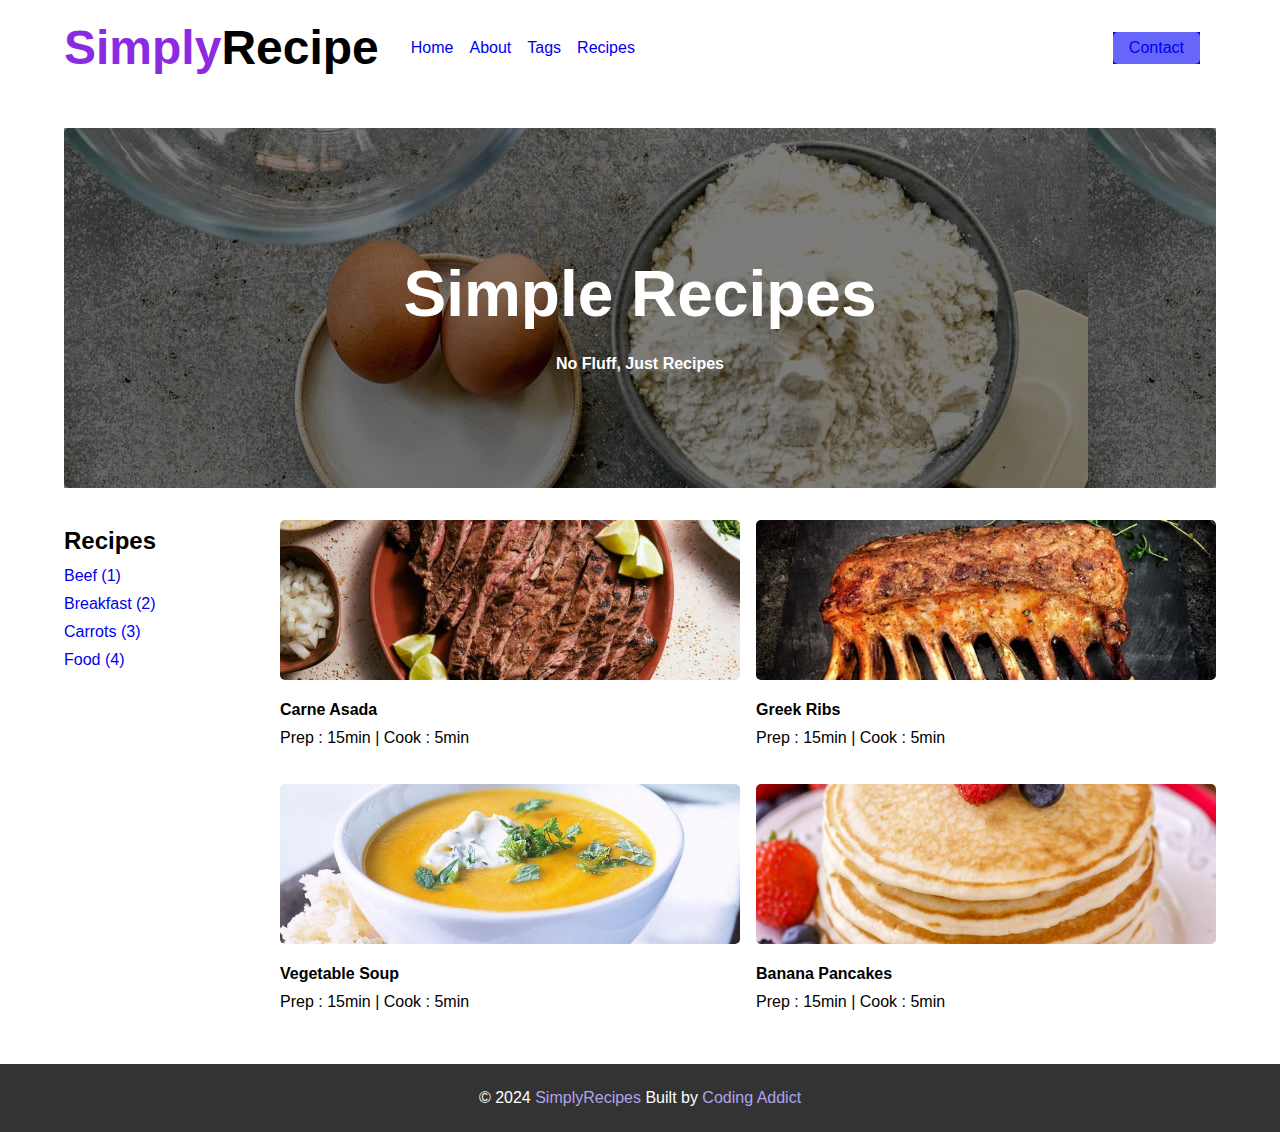
<file: index.html>
<!DOCTYPE html>
<html lang="en">
  <head>
    <meta charset="UTF-8" />
    <meta name="viewport" content="width=device-width, initial-scale=1.0" />
    <title>Simply Recipes</title>
    <link rel="stylesheet" href="https://cdnjs.cloudflare.com/ajax/libs/font-awesome/5.14.0/css/all.min.css"/>
    <link rel="stylesheet" href="22.css" />
  </head>
  <body>
 
    <nav class="navbar">
      <div class="nav-center">
        <div class="nav-header">
          <header>
            <h1><span style="color: blueviolet;">Simply</span>Recipe</h1>
         </header>
          <button type="button" class="btn nav-btn">
            <i class="fas fa-align-justify"></i>
          </button>
        </div>
     
        <div class="nav-links">
          <a href="#" class="nav-link"></i>Home</a>
          <a href="#" class="nav-link"></i>About</a>
          <a href="#" class="nav-link"></i>Tags</a>
          <a href="#" class="nav-link"></i>Recipes</a>

         <div class="nav-link contact-link">
            <a href="#" class="btn">Contact</a>
           </div>
        </div>
      </div>
    </nav>
  
    <main class="AA">
    
      <header class="AA1">
        <div class="BB">
          <div class="CC">
            <h1>Simple Recipes</h1>
            <h4>No Fluff, Just Recipes</h4>
          </div>
        </div>
      </header>
 
      <section class="EE">
   
        <div class="FF">
          <h2>Recipes</h2>
            <a href="#">Beef (1)</a>
            <a href="#">Breakfast (2)</a>
            <a href="#">Carrots (3)</a>
            <a href="#">Food (4)</a>
          </div>
        </div>
      
        <div class="recipes-list">
          <div>
            <img src="carne.jpg" alt="food" class="img recipe-img"/>
            <h4>Carne Asada</h4>
            <p>Prep : 15min | Cook : 5min</p>
          </div>
        
          <div>
              <img src="greek.jpg" alt="food" class="img recipe-img"/>
            <h4>Greek Ribs</h4>
            <p>Prep : 15min | Cook : 5min</p>
          </div>
          
          <div> 
            <img src="soup1.jpg" alt="food" class="img recipe-img"/>
            <h4>Vegetable Soup</h4>
            <p>Prep : 15min | Cook : 5min</p>
          </div>
         
          <div>
            <img src="pancake.jpg" alt="food" class="img recipe-img"/>
            <h4>Banana Pancakes</h4>
            <p>Prep : 15min | Cook : 5min</p>
          </div>

        </div>
      </section>
    </main>
    <footer>
      &copy; 2024 <span style="color: rgb(174, 164, 236);">SimplyRecipes</span> Built by <span style="color: rgb(174, 164, 236);">Coding Addict</span>
  </footer>
  
  </body>
</html>
</file>
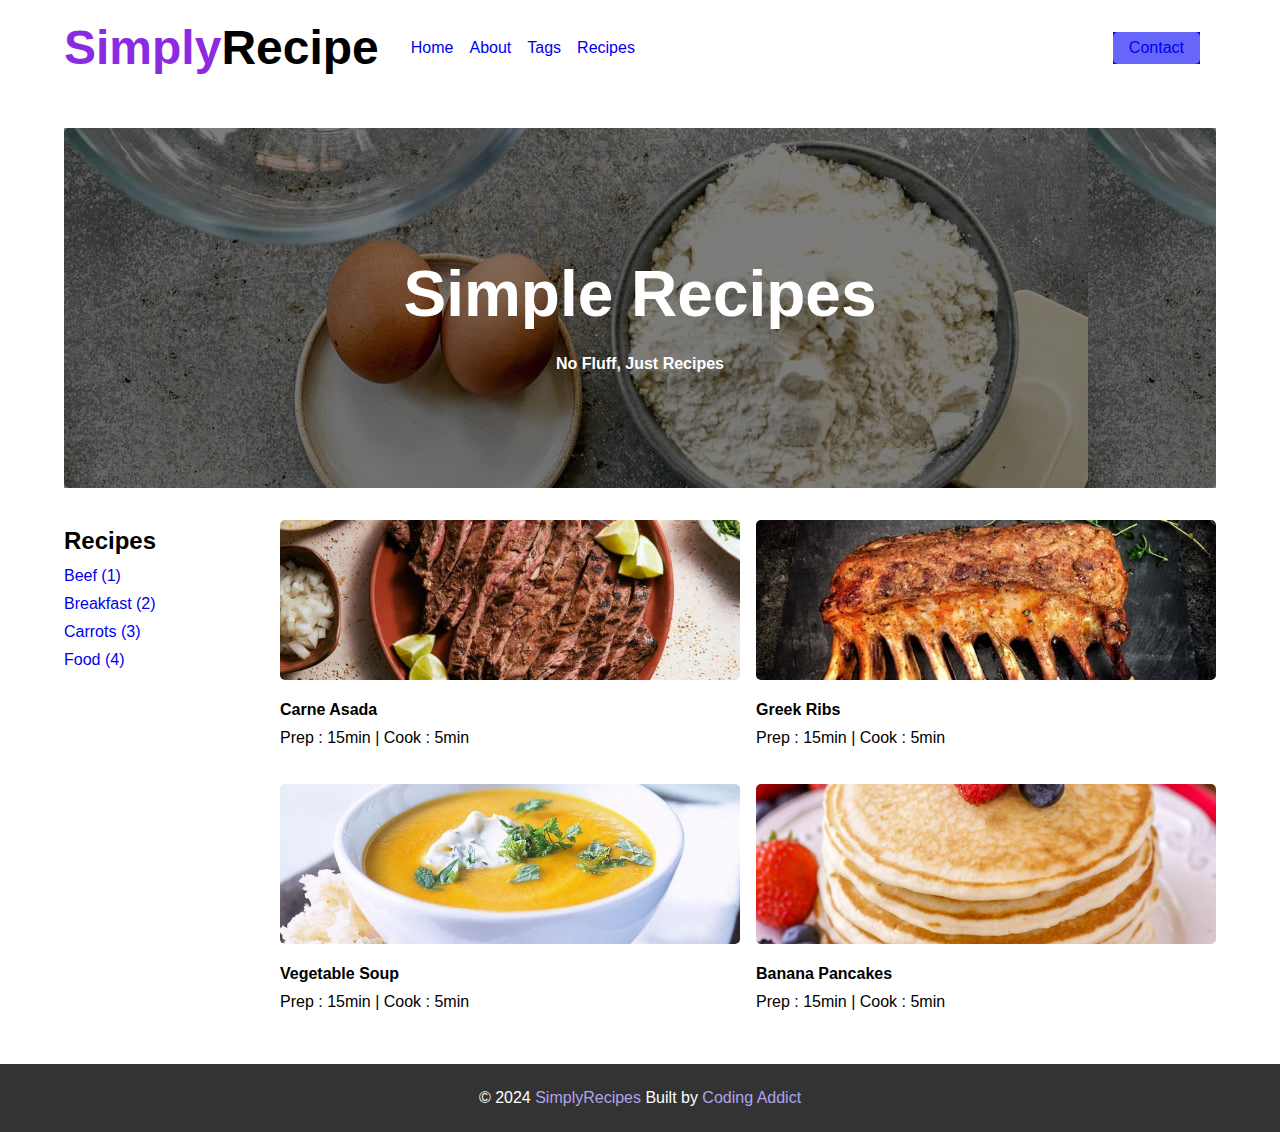
<file: 22.html>
<!DOCTYPE html>
<html lang="en">
  <head>
    <meta charset="UTF-8" />
    <meta name="viewport" content="width=device-width, initial-scale=1.0" />
    <title>Simply Recipes</title>
    <link rel="stylesheet" href="https://cdnjs.cloudflare.com/ajax/libs/font-awesome/5.14.0/css/all.min.css"/>
    <link rel="stylesheet" href="22.css" />
  </head>
  <body>
 
    <nav class="navbar">
      <div class="nav-center">
        <div class="nav-header">
          <header>
            <h1><span style="color: blueviolet;">Simply</span>Recipe</h1>
         </header>
          <button type="button" class="btn nav-btn">
            <i class="fas fa-align-justify"></i>
          </button>
        </div>
     
        <div class="nav-links">
          <a href="#" class="nav-link"></i>Home</a>
          <a href="#" class="nav-link"></i>About</a>
          <a href="#" class="nav-link"></i>Tags</a>
          <a href="#" class="nav-link"></i>Recipes</a>

         <div class="nav-link contact-link">
            <a href="#" class="btn">Contact</a>
           </div>
        </div>
      </div>
    </nav>
  
    <main class="AA">
    
      <header class="AA1">
        <div class="BB">
          <div class="CC">
            <h1>Simple Recipes</h1>
            <h4>No Fluff, Just Recipes</h4>
          </div>
        </div>
      </header>
 
      <section class="EE">
   
        <div class="FF">
          <h2>Recipes</h2>
            <a href="#">Beef (1)</a>
            <a href="#">Breakfast (2)</a>
            <a href="#">Carrots (3)</a>
            <a href="#">Food (4)</a>
          </div>
        </div>
      
        <div class="recipes-list">
          <div>
            <img src="carne.jpg" alt="food" class="img recipe-img"/>
            <h4>Carne Asada</h4>
            <p>Prep : 15min | Cook : 5min</p>
          </div>
        
          <div>
              <img src="greek.jpg" alt="food" class="img recipe-img"/>
            <h4>Greek Ribs</h4>
            <p>Prep : 15min | Cook : 5min</p>
          </div>
          
          <div> 
            <img src="soup1.jpg" alt="food" class="img recipe-img"/>
            <h4>Vegetable Soup</h4>
            <p>Prep : 15min | Cook : 5min</p>
          </div>
         
          <div>
            <img src="pancake.jpg" alt="food" class="img recipe-img"/>
            <h4>Banana Pancakes</h4>
            <p>Prep : 15min | Cook : 5min</p>
          </div>

        </div>
      </section>
    </main>
    <footer>
      &copy; 2024 <span style="color: rgb(174, 164, 236);">SimplyRecipes</span> Built by <span style="color: rgb(174, 164, 236);">Coding Addict</span>
  </footer>
  
  </body>
</html>
</file>
<file: 22.css>
*{
  padding: 0%;
  margin: 0%;
  box-sizing: border-box;
}
html {
  font-size: 100%;
}

body {
  font-family: Arial, sans-serif;
  font-weight: 400;
  line-height: 1.75;
}

a {
  text-decoration: none;
}

.img {
  width: 100%;
  display: block;
  object-fit: cover;
}

.btn {
  cursor: pointer;
  background: rgb(102, 102, 248);
  border-radius: 5px;
  text-transform: capitalize;
  display: inline-block;
}

  header h1{
    font-size: 3rem;
  }

  .navbar {
    display: flex;
    justify-content: center;
    align-items: center;
  }
  
  .nav-center {
    width: 90vw;
   }
  
  .nav-header {
    height: 6rem;
    display: flex;
    justify-content: space-between;
    align-items: center;
  }
  
  .nav-header img {
    width: 200px;
  }
  
  .nav-logo {
    display: flex;
    align-items: center;
  }
  
  .nav-btn {
    padding: 0.15rem 0.75rem;
  }
  
  .nav-btn i {
    font-size: 1.25rem;
  }
  
  .nav-links {
    display: flex;
    flex-direction: column;
    height: 0;
    overflow: hidden;
  }
  
  .nav-link {
    display: inline;
    text-align: center;
    text-transform: capitalize;
    padding: 1rem 0;
    border-top: 1px solid;
  }

  .contact-link a {
    padding: 0.15rem 1rem;
    border-radius: 1px solid;
  }

  footer {
    background-color: #333;
    color: #fff;
    text-align: center;
    padding: 20px;
}
  
  @media screen and (min-width: 992px) {
    .nav-btn {
      display: none;
    }
  
    .navbar {
      height: 6rem;
    }
  
    .nav-center {
      display: flex;
      align-items: center;
    }
  
    .nav-header {
      height: auto;
      margin-right: 2rem;
    }
  
    .nav-links {
      height: auto;
      flex-direction: row;
      align-items: center;
      width: 100%;
    }
  
    .nav-link {
      padding: 0;
      border-top: none;
      margin-right: 1rem;
      font-size: 1rem;
    }
  
    .contact-link {
      margin-left: auto;
      background-color: blue;
    }
  }
  
  .AA {
    width: 90vw;
    margin: 0 auto;
    padding-top: 2rem;
   }
  
  .AA1 {
    height: 40vh;
    background: url("e&f.jpg");
    margin-bottom: 2rem;
    border-radius: 5px;
    position: relative;
  }
  
  .BB {
    position: absolute;
    width: 100%;
    height: 100%;
    background: rgba(0, 0, 0, 0.5);
    display: flex;
    align-items: center;
    justify-content: center;
  }
  
  .CC {
    text-align: center;
    color: white;
  }
  
  @media screen and (min-width: 768px) {
    .CC h1 {
      font-size: 4rem;
      margin-bottom: 0;
    }
  }
  
  .EE {
    display: grid;
    gap: 2rem 1rem;
  }
  
  .FF {
    order: 1;
    display: flex;
    flex-direction: column;
    padding-bottom: 3rem;
  }
  
  .recipes-list {
    display: grid;
    gap: 2rem 1rem;
    padding-bottom: 3rem;
    border-radius: 5px;
  }
  
  .FF h4 {
    margin-bottom: 0.5rem;
    font-weight: 500;
  }

  .recipe {
    display: block;
  }
  
  .recipe-img {
    height: 15rem;
    border-radius: 5px;
    margin-bottom: 1rem;
  }  
  
  @media screen and (min-width: 576px) {
    .recipes-list {
      grid-template-columns: 1fr 1fr;
    }
    .recipe-img {
      height: 10rem;
    }
  }
  
  @media screen and (min-width: 992px) {
    .EE {
      grid-template-columns: 200px 1fr;
    }
    .FF {
      order: 0;
    }
    .FF {
      grid-template-columns: 1fr;
    }
  }
</file>
